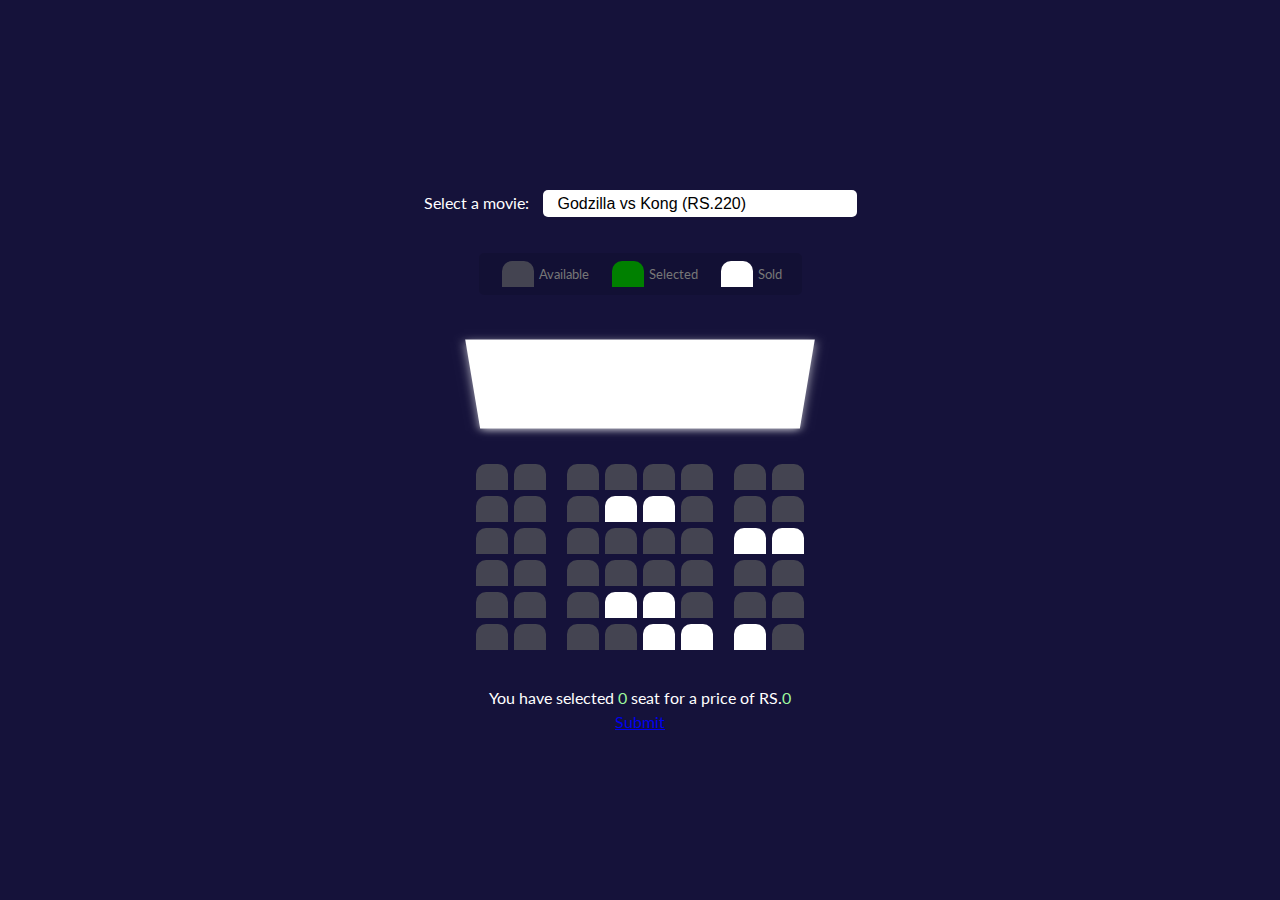
<file: index.html>
<!DOCTYPE html>
<html lang="en">
  <head>
    <meta charset="UTF-8" />
    <meta http-equiv="X-UA-Compatible" content="IE=edge" />
    <meta name="viewport" content="width=device-width, initial-scale=1.0" />
    <link rel="stylesheet" href="style.css" />
    <title>Movie Seat Booking- Fantasy</title>
  </head>
  <body>
    <div class="movie-container">
      <label> Select a movie:</label>
      <select id="movie">
        <option value="220">Godzilla vs Kong (RS.220)</option>
        <option value="320">The Fall (RS.250)</option>
        <option value="300">RRR [3D] (RS.300)</option>
        <option value="260">F9 (RS.260)</option>
        <option value="310">Jurassic World: Dominion [3D] (RS.310)</option>
        <option value="250">Vikram (RS.250)</option>
        <option value="290">Malayankunju (RS.290)</option>
      </select>
    </div>

    <ul class="showcase">
      <li>
        <div class="seat"></div>
        <small>Available</small>
      </li>
      <li>
        <div class="seat selected"></div>
        <small>Selected</small>
      </li>
      <li>
        <div class="seat sold"></div>
        <small>Sold</small>
      </li>
    </ul>
    <div class="container">
      <div class="screen"></div>

      <div class="row">
        <div class="seat"></div>
        <div class="seat"></div>
        <div class="seat"></div>
        <div class="seat"></div>
        <div class="seat"></div>
        <div class="seat"></div>
        <div class="seat"></div>
        <div class="seat"></div>
      </div>

      <div class="row">
        <div class="seat"></div>
        <div class="seat"></div>
        <div class="seat"></div>
        <div class="seat sold"></div>
        <div class="seat sold"></div>
        <div class="seat"></div>
        <div class="seat"></div>
        <div class="seat"></div>
      </div>
      <div class="row">
        <div class="seat"></div>
        <div class="seat"></div>
        <div class="seat"></div>
        <div class="seat"></div>
        <div class="seat"></div>
        <div class="seat"></div>
        <div class="seat sold"></div>
        <div class="seat sold"></div>
      </div>
      <div class="row">
        <div class="seat"></div>
        <div class="seat"></div>
        <div class="seat"></div>
        <div class="seat"></div>
        <div class="seat"></div>
        <div class="seat"></div>
        <div class="seat"></div>
        <div class="seat"></div>
      </div>
      <div class="row">
        <div class="seat"></div>
        <div class="seat"></div>
        <div class="seat"></div>
        <div class="seat sold"></div>
        <div class="seat sold"></div>
        <div class="seat"></div>
        <div class="seat"></div>
        <div class="seat"></div>
      </div>
      <div class="row">
        <div class="seat"></div>
        <div class="seat"></div>
        <div class="seat"></div>
        <div class="seat"></div>
        <div class="seat sold"></div>
        <div class="seat sold"></div>
        <div class="seat sold"></div>
        <div class="seat"></div>
      </div>
    </div>

    <p class="text">
      You have selected <span id="count">0</span> seat for a price of RS.<span
        id="total"
        >0</span
      >
    </p>
    <a href="Result.html"
      <button>Submit</button>
    </a>
    <script src="script.js"></script>
  </body>
</html>
</file>
<file: style.css>
@import url("https://fonts.googleapis.com/css?family=Lato&display=swap");

* {
  box-sizing: border-box;
}

body {
  background-color: #15123a;
  color: #fff;
  display: flex;
  flex-direction: column;
  align-items: center;
  justify-content: center;
  height: 100vh;
  font-family: "Lato", sans-serif;
  margin: 0;
}

.movie-container {
  margin: 20px 0;
}

.movie-container select {
  background-color: #fff;
  border: 0;
  border-radius: 5px;
  font-size: 16px;
  margin-left: 10px;
  padding: 5px 15px 5px 15px;
  -moz-appearance: none;
  -webkit-appearance: none;
  appearance: none;
}

.container {
  perspective: 1000px;
  margin-bottom: 30px;
}

.seat {
  background-color: #444451;
  height: 26px;
  width: 32px;
  margin: 3px;
  font-size: 50px;
  border-top-left-radius: 10px;
  border-top-right-radius: 10px;
}

.seat.selected {
  background-color: green;
}

.seat.sold {
  background-color: #fff;
}

.seat:nth-of-type(2) {
  margin-right: 18px;
}

.seat:nth-last-of-type(2) {
  margin-left: 18px;
}

.seat:not(.sold):hover {
  cursor: pointer;
  transform: scale(1.2);
}

.showcase .seat:not(.sold):hover {
  cursor: default;
  transform: scale(1);
}

.showcase {
  background: rgba(0, 0, 0, 0.1);
  padding: 5px 10px;
  border-radius: 5px;
  color: #777;
  list-style-type: none;
  display: flex;
  justify-content: space-between;
}

.showcase li {
  display: flex;
  align-items: center;
  justify-content: center;
  margin: 0 10px;
}
.showcase li small {
  margin-left: 2px;
}

.row {
  display: flex;
}

.screen {
  background-color: #fff;
  height: 120px;
  width: 100%;
  margin: 15px 0;
  transform: rotateX(-48deg);
  box-shadow: 0 3px 10px rgba(255, 255, 255, 0.7);
}

p.text{
    margin: 5px 0;
}

p.text span{
    color: rgb(158, 248, 158);
}
</file>
